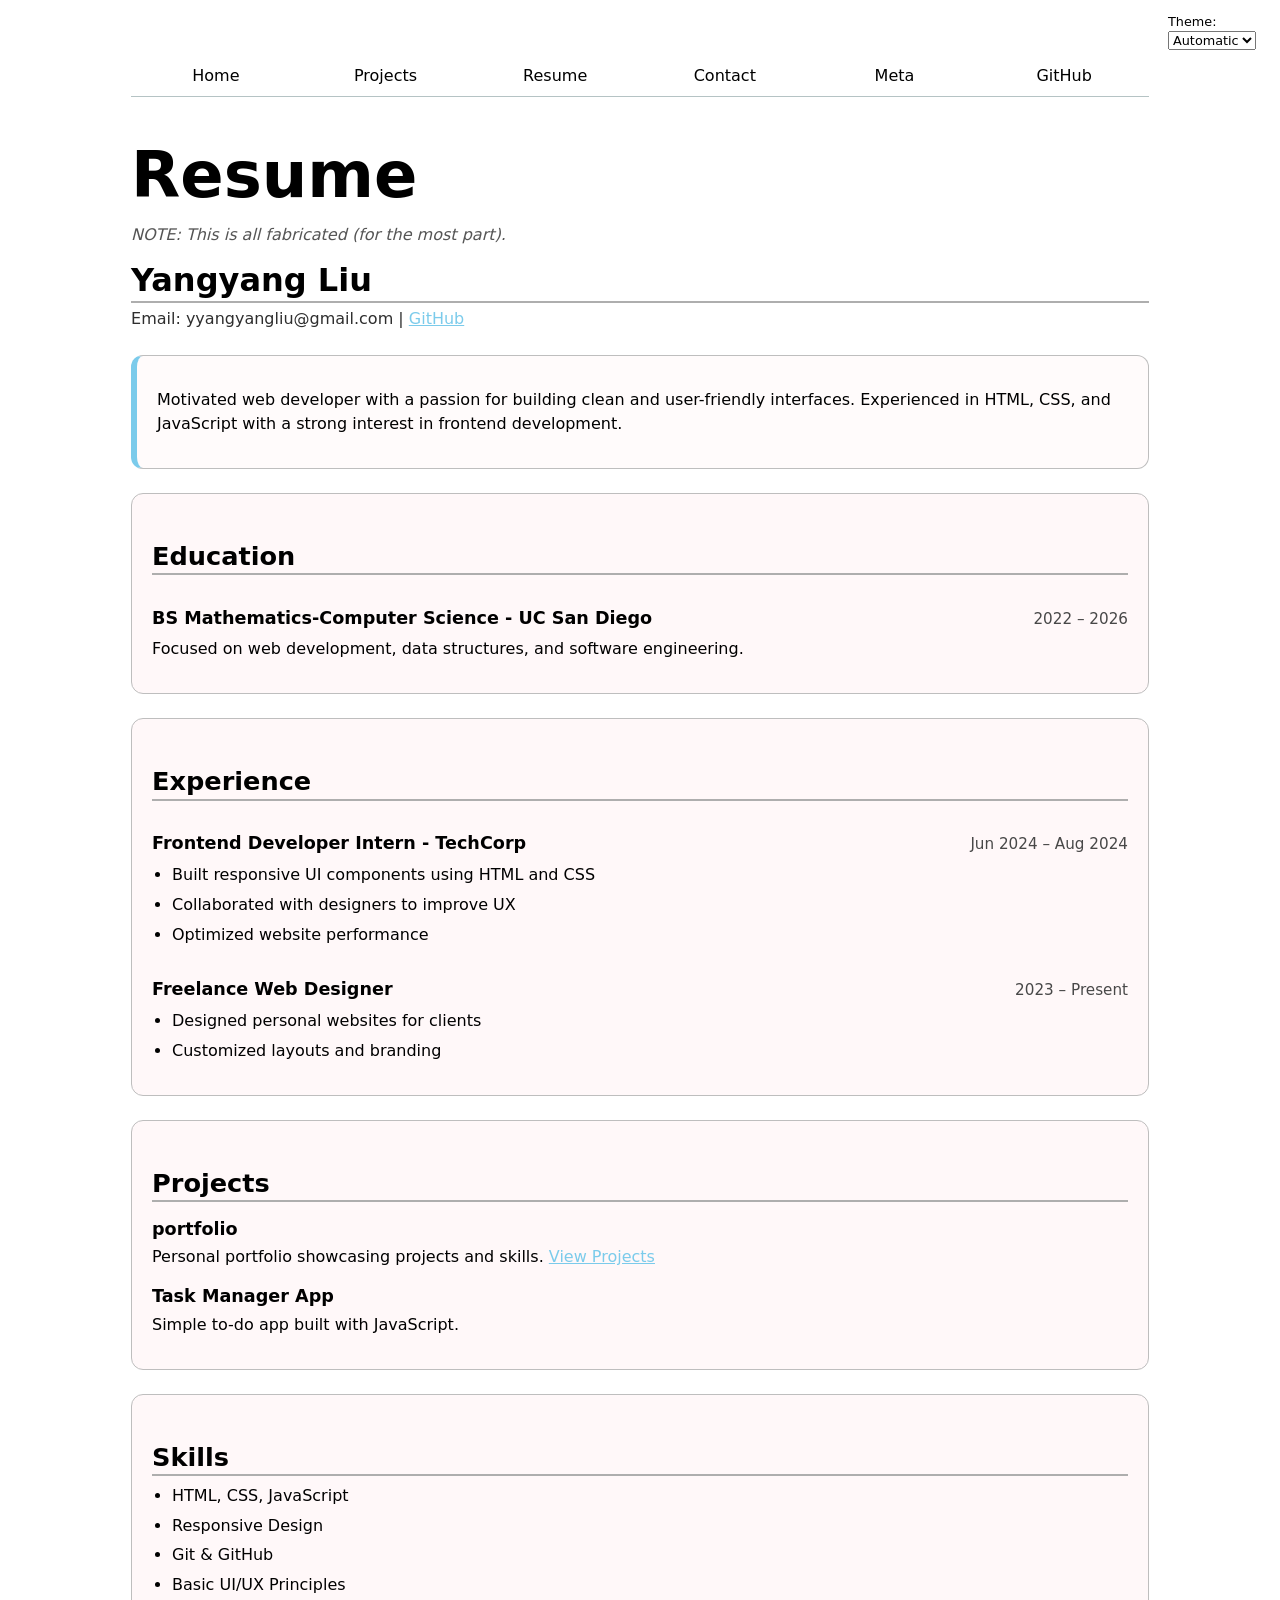
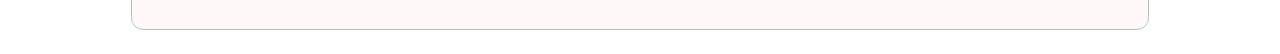
<file: resume/index.html>
<!DOCTYPE html>
<html lang="en">
  <head>
    <meta charset="UTF-8" />
    <meta name="viewport" content="width=device-width, initial-scale=1.0" />
    <title>Resume</title>
    <link rel="stylesheet" href="../style.css" />
    <script type="module" src="../global.js"></script>
  </head>
  <body class="resume-page">
    <!-- <nav>
        <ul>
            <li><a href="../index.html">Home</a></li>
            <li><a href="../projects/index.html">Projects</a></li>
            <li><a href="../contact/index.html">Contact</a></li>
            <li><a href="https://github.com/yal103">Profile</a></li>
            <li><a href="#">Resume</a></li>
        </ul>
    </nav> -->

    <h1>Resume</h1>
    <p>NOTE: This is all fabricated (for the most part).</p>
    <h2>Yangyang Liu</h2>
    <p>
      Email: yyangyangliu@gmail.com |
      <a href="https://github.com/yal103" target="_blank">GitHub</a>
    </p>

    <section>
      <p>
        Motivated web developer with a passion for building clean and
        user-friendly interfaces. Experienced in HTML, CSS, and JavaScript with
        a strong interest in frontend development.
      </p>
    </section>

    <section>
      <h2>Education</h2>

      <article>
        <header>
          <h3>BS Mathematics-Computer Science - UC San Diego</h3>
          <p>
            <time datetime="2022">2022</time> –
            <time datetime="2026">2026</time>
          </p>
        </header>
        <p>
          Focused on web development, data structures, and software engineering.
        </p>
      </article>
    </section>

    <!-- Experience -->
    <section>
      <h2>Experience</h2>

      <article>
        <header>
          <h3>Frontend Developer Intern - TechCorp</h3>
          <p>
            <time datetime="2024-06">Jun 2024</time> –
            <time datetime="2024-08">Aug 2024</time>
          </p>
        </header>
        <ul>
          <li>Built responsive UI components using HTML and CSS</li>
          <li>Collaborated with designers to improve UX</li>
          <li>Optimized website performance</li>
        </ul>
      </article>

      <article>
        <header>
          <h3>Freelance Web Designer</h3>
          <p><time datetime="2023">2023</time> – Present</p>
        </header>
        <ul>
          <li>Designed personal websites for clients</li>
          <li>Customized layouts and branding</li>
        </ul>
      </article>
    </section>

    <!-- Projects -->
    <section>
      <h2>Projects</h2>

      <article>
        <h3>portfolio</h3>
        <p>
          Personal portfolio showcasing projects and skills.
          <a href="../projects/index.html">View Projects</a>
        </p>
      </article>

      <article>
        <h3>Task Manager App</h3>
        <p>Simple to-do app built with JavaScript.</p>
      </article>
    </section>

    <!-- Skills -->
    <section>
      <h2>Skills</h2>
      <ul>
        <li>HTML, CSS, JavaScript</li>
        <li>Responsive Design</li>
        <li>Git & GitHub</li>
        <li>Basic UI/UX Principles</li>
      </ul>
    </section>
  </body>
</html>
</file>
<file: style.css>
:root {
  --color-accent: #7bcbeb;
}

html {
  color-scheme: light dark;
}

body {
  font: 100%/1.5 system-ui;
  max-width: 100ch;
  margin-inline: max(1em, (100% - 100ch) / 2);
  accent-color: var(--color-accent);
  padding-top: 3rem;
}

nav {
  --border-color: oklch(50% 10% 200 / 40%);
  border-bottom: 1px solid var(--border-color);
  display: flex;
  margin-bottom: 0.5em;
  /* border-bottom-width: 1px;
    border-bottom-style: solid;
    border-bottom-color: oklch(80% 3% 200); */
  a {
    flex: 1;
    text-decoration: none;
    color: inherit;
    text-align: center;
    padding: 0.5em;
  }

  a:hover {
    border-bottom-width: 0.4em;
    border-bottom-style: solid;
    border-bottom-color: var(--color-accent);
    background-color: color-mix(in oklch, var(--color-accent), canvas 85%);
    /* background-color: oklch(from var(--color-accent) 95% 5% h) */
  }

  ul {
    display: contents;
  }

  li {
    display: contents;
  }

  .current {
    border-bottom-width: 0.4em;
    border-bottom-style: solid;
    border-bottom-color: color-mix(in oklch, canvastext 35%, canvas 65%);
  }
}

form {
  display: grid;
  grid-template-columns: auto 1fr;
  gap: 1em;
}

label {
  display: grid;
  grid-template-columns: subgrid;
  grid-column: 1 / -1;
}

button {
  grid-column: 1 / -1;
}

input,
textarea,
button {
  font: inherit;
  width: 100%;
  box-sizing: border-box;
}

.projects {
  display: grid;
  grid-template-columns: repeat(auto-fill, minmax(15em, 1fr));
  gap: 1.5em;
}

.projects article {
  display: grid;
  grid-template-rows: subgrid;
  grid-row: span 3;
  gap: 1em;
}

h1 {
  font-size: 400%;
}

h1,
h2,
h3,
h4,
h5,
h6 {
  line-height: 1.1;
  text-wrap: balance;
}

#pfp {
  display: block;
  margin: 1.5rem auto;
  width: min(35%, 30em);
  height: auto;
  clip-path: circle();
}

.resume-page h1 {
  margin-bottom: 0.2em;
}

.resume-page h1 + p {
  margin-top: 0;
  color: color-mix(in oklch, canvastext 55%, canvas 45%);
  font-style: italic;
}

.resume-page h2 {
  font-size: 1.6rem;
  margin-top: 2rem;
  margin-bottom: 0.5rem;
  padding-bottom: 0.2rem;
  border-bottom: 2px solid color-mix(in oklch, canvastext 25%, canvas 75%);
}

.resume-page h3 {
  font-size: 1.1rem;
  margin-bottom: 0.2rem;
}

.resume-page > h2 {
  margin-top: 0.25em;
  margin-bottom: 0.1em;
  font-size: 2rem;
}

.resume-page > h2 + p {
  margin-top: 0;
  color: color-mix(in oklch, canvastext 70%, canvas 30%);
}

.resume-page section {
  margin-block: 1.5rem;
  padding: 1rem 1.25rem;
  background: color-mix(in oklch, canvas 92%, var(--color-accent) 8%);
  border: 1px solid color-mix(in oklch, canvastext 20%, canvas 80%);
  border-radius: 0.75rem;
}

.resume-page article {
  margin-block: 1rem;
}

.resume-page article header {
  display: flex;
  justify-content: space-between;
  align-items: baseline;
  gap: 1rem;
  flex-wrap: wrap;
  margin-bottom: 0.25rem;
}

.resume-page article header p {
  margin: 0;
  color: color-mix(in oklch, canvastext 60%, canvas 40%);
  font-size: 0.95rem;
  white-space: nowrap;
}

.resume-page article p {
  margin-top: 0.4rem;
}

.resume-page ul {
  margin-top: 0.4rem;
  padding-left: 1.25rem;
}

.resume-page li {
  margin-bottom: 0.35rem;
}

.resume-page p a {
  color: var(--color-accent);
}

.resume-page a:hover {
  text-decoration-thickness: 2px;
}

.resume-page section:first-of-type {
  background: color-mix(in oklch, canvas 96%, var(--color-accent) 4%);
  border-left: 0.4rem solid var(--color-accent);
}

@media (max-width: 700px) {
  .resume-page article header {
    flex-direction: column;
    align-items: flex-start;
  }

  .resume-page > h2 {
    font-size: 1.6rem;
  }
}

.color-scheme {
  position: absolute;
  top: 0.5rem;
  right: 1rem;
  font-size: 80%;
  background: canvas;
  color: canvastext;
  padding: 0.25rem 0.5rem;
  border-radius: 0.5rem;
}

input,
textarea,
button,
select {
  font: inherit;
}

#profile-stats {
  margin-top: 2rem;
  padding: 1.5rem 2rem;
  background: color-mix(in oklch, canvas 92%, var(--color-accent) 8%);
  border: 1px solid color-mix(in oklch, canvastext 15%, canvas 85%);
  border-radius: 0.5rem;
  margin-bottom: 2rem;
}

#profile-stats h2 {
  margin-bottom: 1rem;
  font-size: 1.5rem;
  font-weight: 600;
  color: canvastext;
}

.stats {
  display: grid;
  grid-template-columns: repeat(4, 1fr);
  gap: 2rem;
}

.stats div {
  display: flex;
  flex-direction: column;
  align-items: flex-start;
}

.stats dt {
  font-size: 0.75rem;
  color: color-mix(in oklch, canvastext 55%, canvas 45%);
  text-transform: uppercase;
  letter-spacing: 0.05em;
  margin-bottom: 0.25rem;
}

.stats dd {
  font-size: 2rem;
  font-weight: 500;
  margin: 0;
  color: canvastext;
}

.project-year {
  font-family: Baskerville, serif;
  font-variant-numeric: oldstyle-nums;
  color: color-mix(in oklch, canvastext 60%, canvas 40%);
  margin-top: 0.25rem;
}

#projects-plot {
  max-width: 20em;
  margin-block: 2em;
  overflow: visible;
  height: clamp(200px, 40vw, 350px);
  width: auto;
  flex-shrink: 0;
}

.legend {
  display: grid;
  grid-template-columns: repeat(auto-fill, minmax(9em, 1fr));
  gap: 1rem;
  padding: 1rem;
  margin-block: 1.5rem;
  border: 1px solid color-mix(in oklch, canvastext 10%, canvas 80%);
  border-radius: 0.75rem;
  list-style: none;
  flex: 1;
  align-content: center;
  height: 100%;

  li {
    display: flex;
    align-items: center;
    gap: 0.5rem;
  }
}

.legend-item {
  display: flex;
  align-items: center;
  gap: 0.5rem;
}

.swatch {
  display: inline-block;
  width: 1em;
  aspect-ratio: 1 / 1;
  background: var(--color);
  border-radius: 50%;
}

.chart-container {
  display: flex;
  align-items: center;
  gap: clamp(0.75rem, 2vw, 2rem);
  margin-block: 2rem;
  max-width: 100%;
  justify-content: center;
}

&:has(path:hover) {
  path:not(:hover) {
    opacity: 0.5;
  }
}

path {
  transition: 300ms;
}

.selected {
  --color: oklch(0.7 0.25 320) !important;
}

.selected:is(path) {
  fill: var(--color);
}

.legend-item.selected {
  font-weight: bold;
}

#projects-plot path {
  cursor: pointer;
  transition: 300ms;
}

#chart {
  margin-block: 2rem;
}

#chart svg {
  max-width: 100%;
  height: auto;
}

.gridlines line {
  stroke: color-mix(in oklch, canvastext 20%, canvas 80%);
  stroke-dasharray: 2 2;
}

.gridlines path {
  display: none;
}

.dots circle {
  fill: steelblue;
  fill-opacity: 0.75;
}

dl.info {
  display: grid;
  grid-template-columns: auto 1fr;
  gap: 0.25rem 0.75rem;
  margin: 0;
  transition-duration: 500ms;
  transition-property: opacity, visibility;
}

dl.info dt {
  color: color-mix(in oklch, canvastext 55%, canvas 45%);
  font-weight: 600;
}

dl.info dd {
  margin: 0;
}

dl.info[hidden]:not(:hover, :focus-within) {
  opacity: 0;
  visibility: hidden;
}

.tooltip {
  position: fixed;
  top: 1em;
  left: 1em;
  z-index: 10;
  max-width: 22rem;
  padding: 0.75rem 1rem;
  background: color-mix(in oklch, canvas 90%, transparent);
  border: 1px solid color-mix(in oklch, canvastext 15%, canvas 85%);
  border-radius: 0.75rem;
  box-shadow: 0 0.5rem 1.5rem color-mix(in oklch, canvastext 20%, transparent);
  backdrop-filter: blur(0.5rem);
}

circle {
  transition: all 200ms, r calc(var(--r) * 10ms);
  transform-origin: center;
  transform-box: fill-box;

  @starting-style {
    r: 0;
  }
}

circle:hover {
  transform: scale(1.5);
}

@keyframes marching-ants {
  to {
    stroke-dashoffset: -8; /* 5 + 3 */
  }
}

.selection {
  fill-opacity: 0.1;
  stroke: canvastext;
  stroke-opacity: 0.7;
  stroke-dasharray: 5 3;
  animation: marching-ants 2s linear infinite;
}

circle.selected {
  fill: #ff6b6b;
}

#selection-count {
  margin-block: 2rem 0.75rem;
  padding-block: 0.75rem;
  border-top: 1px solid color-mix(in oklch, canvastext 15%, canvas 85%);
  font-size: clamp(1.5rem, 3vw, 2rem);
  /* font-weight: 700; */
  letter-spacing: -0.03em;
  color: canvastext;
}

.language-breakdown {
  display: grid;
  grid-template-columns: repeat(auto-fit, minmax(10rem, 1fr));
  gap: 2rem;
  margin-block: 1.5rem 3rem;
}

.language-breakdown div {
  text-align: center;
}

.language-breakdown dt {
  font-size: clamp(1rem, 5vw, 2rem);
  font-weight: 700;
  line-height: 1.1;
  margin-bottom: 0.5rem;
}

.language-breakdown dd {
  margin: 0;
  font-family: ui-monospace, SFMono-Regular, Menlo, Monaco, Consolas,
    "Liberation Mono", "Courier New", monospace;
  font-size: clamp(1rem, 4vw, 2rem);
  line-height: 1.35;
}

.language-breakdown dd span {
  display: block;
}

.project-img {
  width: 100%;
  height: auto;
  border-radius: 0.5rem;
  margin-top: 0.75rem;
}

.slider-container label {
  display: flex;
  flex-wrap: wrap;
  align-items: baseline;
  gap: 0.5rem;
}

.slider-container input[type="range"] {
  flex: 1;
}

.slider-container time {
  width: 100%;
  text-align: right;
}

#files {
  display: grid;
  grid-template-columns: 1fr 4fr;
  row-gap: 1em;

  > div {
    grid-column: 1 / -1;
    display: grid;
    grid-template-columns: subgrid;
  }

  dt {
    grid-column: 1;
  }

  dd {
    grid-column: 2;
  }
}

.loc {
  display: flex;
  width: 0.5em;
  aspect-ratio: 1;
  background: steelblue;
  border-radius: 50%;
  background: var(--color);
}

dd {
  grid-column: 2;
  display: flex;
  flex-wrap: wrap;
  align-items: start;
  align-content: start;
  gap: 0.15em;
  padding-top: 0.6em;
  margin-left: 0;
}

#files dt small {
  display: block;
  font-size: 1em;
  opacity: 0.6;
  display: flex;
  flex-direction: column;
}

#files {
  display: grid;
  grid-template-columns: 1fr 4fr;
  row-gap: 1.5em;
}

#scrolly-1 {
  position: relative;
  display: flex;
  gap: 1rem;

  > * {
    flex: 1;
  }
}

#scatter-story {
  position: relative;
}

#scatter-plot {
  position: sticky;
  top: 0;
  left: 0;
  bottom: auto;
  height: 50vh;
}

#scrolly-2 {
  position: relative;
  display: flex;
  gap: 1rem;
  margin-top: 4rem;

  > * {
    flex: 1;
  }
}

#files-plot {
  position: sticky;
  top: 0;
  left: 0;
  bottom: auto;
  height: 100vh;
  overflow-y: auto;
}

#files-story {
  position: relative;
}

#files-story .step:last-child {
  padding-bottom: 20vh;
}
</file>
